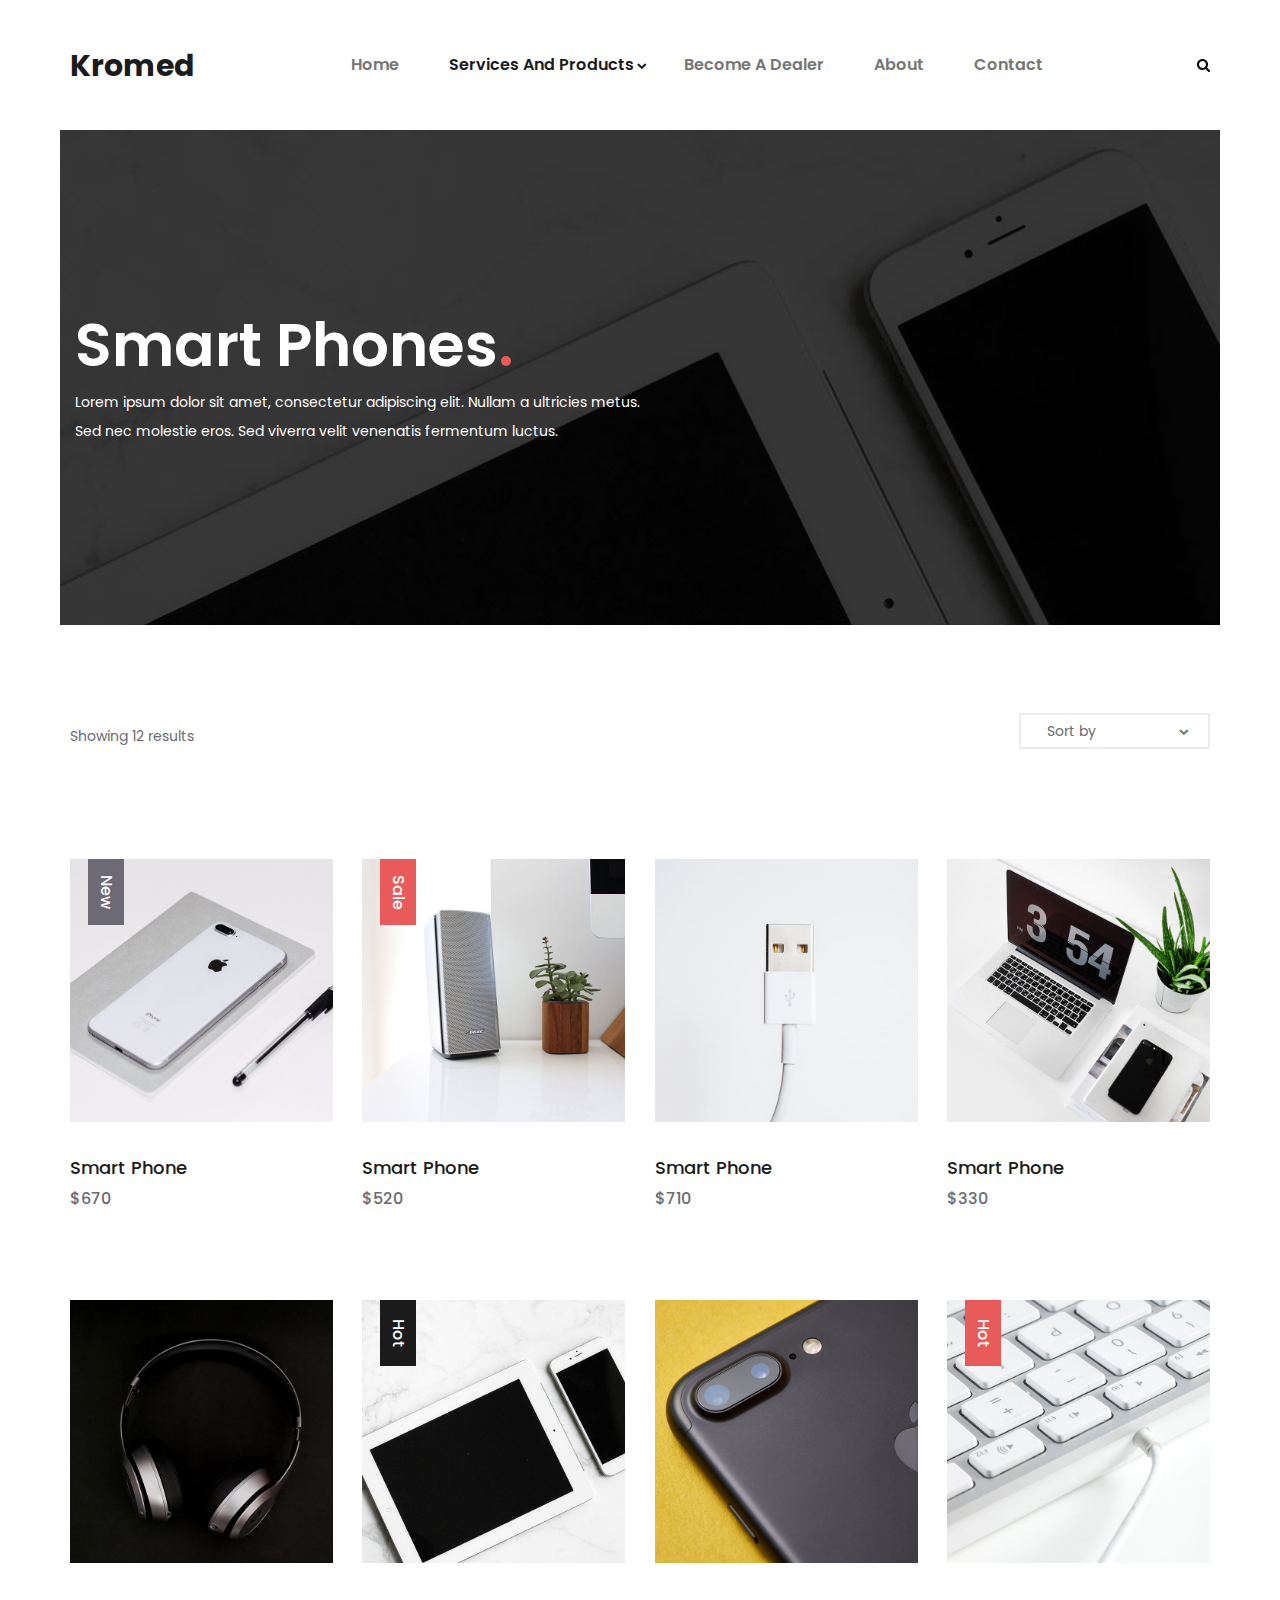
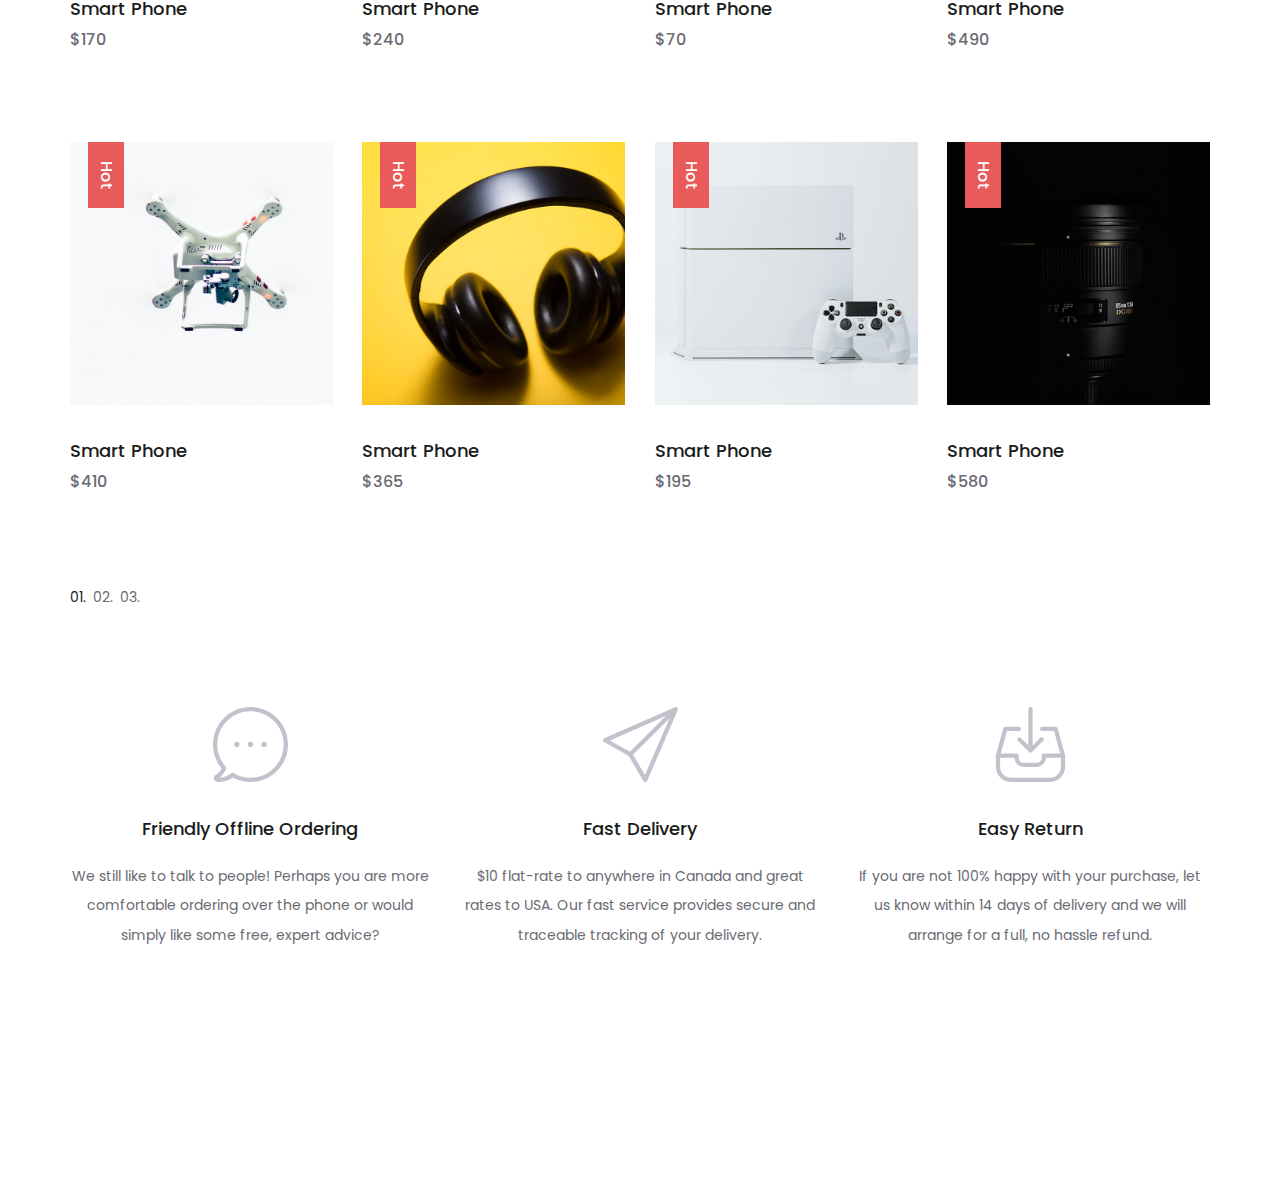
<file: categories.html>
<!DOCTYPE html>
<html lang="en">
<head>
<title>Categories</title>
<meta charset="utf-8">
<meta http-equiv="X-UA-Compatible" content="IE=edge">
<meta name="description" content="Sublime project">
<meta name="viewport" content="width=device-width, initial-scale=1">
<link rel="stylesheet" type="text/css" href="styles/bootstrap4/bootstrap.min.css">
<link href="plugins/font-awesome-4.7.0/css/font-awesome.min.css" rel="stylesheet" type="text/css">
<link rel="stylesheet" type="text/css" href="plugins/OwlCarousel2-2.2.1/owl.carousel.css">
<link rel="stylesheet" type="text/css" href="plugins/OwlCarousel2-2.2.1/owl.theme.default.css">
<link rel="stylesheet" type="text/css" href="plugins/OwlCarousel2-2.2.1/animate.css">
<link rel="stylesheet" type="text/css" href="styles/categories.css">
<link rel="stylesheet" type="text/css" href="styles/categories_responsive.css">
</head>
<body>

<div class="super_container">

	<!-- Header -->

	
    <header class="header">
        <div class="header_container">
            <div class="container">
                <div class="row">
                    <div class="col">
                        <div class="header_content d-flex flex-row align-items-center justify-content-start">
                            <div class="logo"><a href="index.html">Kromed</a></div>
                            <nav class="main_nav">
                                <ul>
                                    <li>
                                        <a href="index.html">Home</a>
                                    </li>
                                    <li class="hassubs active">
                                        <a href="#">Services And Products</a>
                                        <ul>
                                            <li><a href="categories.html">Smart Homes</a></li>
                                            <li><a href="categories.html">Home Automation</a></li>
                                            <li><a href="categories.html">Daily Essentials</a></li>
                                            <li><a href="categories.html">Home Electronics</a></li>
                                            <li><a href="categories.html">Wireless Devices</a></li>
                                            <li><a href="categories.html">Repairs & Services</a></li>
                                        </ul>
                                    </li>
                                    <li><a href="#">Become A Dealer</a></li>
                                    <li><a href="#">About</a></li>
                                    <li><a href="contact.html">Contact</a></li>
                                </ul>
                            </nav>
                            <div class="header_extra ml-auto">
                                <div class="search">
                                    <div class="search_icon">
                                        <svg version="1.1" id="Capa_1" xmlns="http://www.w3.org/2000/svg" xmlns:xlink="http://www.w3.org/1999/xlink" x="0px" y="0px"
                                        viewBox="0 0 475.084 475.084" style="enable-background:new 0 0 475.084 475.084;"
                                         xml:space="preserve">
                                        <g>
                                            <path d="M464.524,412.846l-97.929-97.925c23.6-34.068,35.406-72.047,35.406-113.917c0-27.218-5.284-53.249-15.852-78.087
                                                c-10.561-24.842-24.838-46.254-42.825-64.241c-17.987-17.987-39.396-32.264-64.233-42.826
                                                C254.246,5.285,228.217,0.003,200.999,0.003c-27.216,0-53.247,5.282-78.085,15.847C98.072,26.412,76.66,40.689,58.673,58.676
                                                c-17.989,17.987-32.264,39.403-42.827,64.241C5.282,147.758,0,173.786,0,201.004c0,27.216,5.282,53.238,15.846,78.083
                                                c10.562,24.838,24.838,46.247,42.827,64.234c17.987,17.993,39.403,32.264,64.241,42.832c24.841,10.563,50.869,15.844,78.085,15.844
                                                c41.879,0,79.852-11.807,113.922-35.405l97.929,97.641c6.852,7.231,15.406,10.849,25.693,10.849
                                                c9.897,0,18.467-3.617,25.694-10.849c7.23-7.23,10.848-15.796,10.848-25.693C475.088,428.458,471.567,419.889,464.524,412.846z
                                                 M291.363,291.358c-25.029,25.033-55.148,37.549-90.364,37.549c-35.21,0-65.329-12.519-90.36-37.549
                                                c-25.031-25.029-37.546-55.144-37.546-90.36c0-35.21,12.518-65.334,37.546-90.36c25.026-25.032,55.15-37.546,90.36-37.546
                                                c35.212,0,65.331,12.519,90.364,37.546c25.033,25.026,37.548,55.15,37.548,90.36C328.911,236.214,316.392,266.329,291.363,291.358z
                                                "/>
                                        </g>
                                    </svg>
                                    </div>
                                </div>
                                <div class="hamburger"><i class="fa fa-bars" aria-hidden="true"></i></div>
                            </div>
                        </div>
                    </div>
                </div>
            </div>
        </div>

        <!-- Search Panel -->
        <div class="search_panel trans_300">
            <div class="container">
                <div class="row">
                    <div class="col">
                        <div class="search_panel_content d-flex flex-row align-items-center justify-content-end">
                            <form action="#">
                                <input type="text" class="search_input" placeholder="Search" required="required">
                            </form>
                        </div>
                    </div>
                </div>
            </div>
        </div>

        <!-- Social -->
        <div class="header_social">
            <ul>
                <li><a href="#"><i class="fa fa-pinterest" aria-hidden="true"></i></a></li>
                <li><a href="#"><i class="fa fa-instagram" aria-hidden="true"></i></a></li>
                <li><a href="#"><i class="fa fa-facebook" aria-hidden="true"></i></a></li>
                <li><a href="#"><i class="fa fa-twitter" aria-hidden="true"></i></a></li>
            </ul>
        </div>
    </header>

	<!-- Menu -->

	<div class="menu menu_mm trans_300">
			<div class="menu_container menu_mm">
				<div class="page_menu_content">
	
					<div class="page_menu_search menu_mm">
						<form action="#">
							<input type="search" required="required" class="page_menu_search_input menu_mm" placeholder="Search for products...">
						</form>
					</div>
					<ul class="page_menu_nav menu_mm">
						<li class="page_menu_item has-children menu_mm">
							<a href="index.html">Home</a>
						</li>
						<li class="page_menu_item has-children menu_mm">
							<a href="#">Services and Categories<i class="fa fa-angle-down"></i></a>
							<ul class="page_menu_selection menu_mm">
								<li class="page_menu_item menu_mm"><a href="categories.html">Smart Phones<i class="fa fa-angle-down"></i></a></li>
								<li class="page_menu_item menu_mm"><a href="categories.html">Home Automation<i class="fa fa-angle-down"></i></a></li>
								<li class="page_menu_item menu_mm"><a href="categories.html">Daily Essentials<i class="fa fa-angle-down"></i></a></li>
								<li class="page_menu_item menu_mm"><a href="categories.html">Home Electronics<i class="fa fa-angle-down"></i></a></li>
								<li class="page_menu_item menu_mm"><a href="categories.html">Wireless Devices<i class="fa fa-angle-down"></i></a></li>
								<li class="page_menu_item menu_mm"><a href="categories.html">Repairs & Services<i class="fa fa-angle-down"></i></a></li>
							</ul>
						</li>
						<li class="page_menu_item menu_mm"><a href="#">Become A Dealer<i class="fa fa-angle-down"></i></a></li>
						<li class="page_menu_item menu_mm"><a href="#">About<i class="fa fa-angle-down"></i></a></li>
						<li class="page_menu_item menu_mm"><a href="contact.html">Contact<i class="fa fa-angle-down"></i></a></li>
					</ul>
				</div>
			</div>
	
			<div class="menu_close"><i class="fa fa-times" aria-hidden="true"></i></div>
	
			<div class="menu_social">
				<ul>
					<li><a href="#"><i class="fa fa-pinterest" aria-hidden="true"></i></a></li>
					<li><a href="#"><i class="fa fa-instagram" aria-hidden="true"></i></a></li>
					<li><a href="#"><i class="fa fa-facebook" aria-hidden="true"></i></a></li>
					<li><a href="#"><i class="fa fa-twitter" aria-hidden="true"></i></a></li>
				</ul>
			</div>
		</div>
	
	<!-- Home -->

	<div class="home">
		<div class="home_container">
			<div class="home_background" style="background-image:url(images/categories.jpg)"></div>
			<div class="home_content_container">
				<div class="container">
					<div class="row">
						<div class="col">
							<div class="home_content">
								<div class="home_title">Smart Phones<span>.</span></div>
								<div class="home_text"><p>Lorem ipsum dolor sit amet, consectetur adipiscing elit. Nullam a ultricies metus. Sed nec molestie eros. Sed viverra velit venenatis fermentum luctus.</p></div>
							</div>
						</div>
					</div>
				</div>
			</div>
		</div>
	</div>

	<!-- Products -->

	<div class="products">
		<div class="container">
			<div class="row">
				<div class="col">
					
					<!-- Product Sorting -->
					<div class="sorting_bar d-flex flex-md-row flex-column align-items-md-center justify-content-md-start">
						<div class="results">Showing <span>12</span> results</div>
						<div class="sorting_container ml-md-auto">
							<div class="sorting">
								<ul class="item_sorting">
									<li>
										<span class="sorting_text">Sort by</span>
										<i class="fa fa-chevron-down" aria-hidden="true"></i>
										<ul>
											<li class="product_sorting_btn" data-isotope-option='{ "sortBy": "original-order" }'><span>Default</span></li>
											<li class="product_sorting_btn" data-isotope-option='{ "sortBy": "price" }'><span>Price</span></li>
											<li class="product_sorting_btn" data-isotope-option='{ "sortBy": "stars" }'><span>Name</span></li>
										</ul>
									</li>
								</ul>
							</div>
						</div>
					</div>
				</div>
			</div>
			<div class="row">
				<div class="col">
					
					<div class="product_grid">

						<!-- Product -->
						<div class="product">
							<div class="product_image"><img src="images/product_1.jpg" alt=""></div>
							<div class="product_extra product_new"><a href="categories.html">New</a></div>
							<div class="product_content">
								<div class="product_title"><a href="product.html">Smart Phone</a></div>
								<div class="product_price">$670</div>
							</div>
						</div>

						<!-- Product -->
						<div class="product">
							<div class="product_image"><img src="images/product_2.jpg" alt=""></div>
							<div class="product_extra product_sale"><a href="categories.html">Sale</a></div>
							<div class="product_content">
								<div class="product_title"><a href="product.html">Smart Phone</a></div>
								<div class="product_price">$520</div>
							</div>
						</div>

						<!-- Product -->
						<div class="product">
							<div class="product_image"><img src="images/product_3.jpg" alt=""></div>
							<div class="product_content">
								<div class="product_title"><a href="product.html">Smart Phone</a></div>
								<div class="product_price">$710</div>
							</div>
						</div>

						<!-- Product -->
						<div class="product">
							<div class="product_image"><img src="images/product_4.jpg" alt=""></div>
							<div class="product_content">
								<div class="product_title"><a href="product.html">Smart Phone</a></div>
								<div class="product_price">$330</div>
							</div>
						</div>

						<!-- Product -->
						<div class="product">
							<div class="product_image"><img src="images/product_5.jpg" alt=""></div>
							<div class="product_content">
								<div class="product_title"><a href="product.html">Smart Phone</a></div>
								<div class="product_price">$170</div>
							</div>
						</div>

						<!-- Product -->
						<div class="product">
							<div class="product_image"><img src="images/product_6.jpg" alt=""></div>
							<div class="product_extra product_hot"><a href="categories.html">Hot</a></div>
							<div class="product_content">
								<div class="product_title"><a href="product.html">Smart Phone</a></div>
								<div class="product_price">$240</div>
							</div>
						</div>

						<!-- Product -->
						<div class="product">
							<div class="product_image"><img src="images/product_7.jpg" alt=""></div>
							<div class="product_content">
								<div class="product_title"><a href="product.html">Smart Phone</a></div>
								<div class="product_price">$70</div>
							</div>
						</div>

						<!-- Product -->
						<div class="product">
							<div class="product_image"><img src="images/product_8.jpg" alt=""></div>
							<div class="product_extra product_sale"><a href="categories.html">Hot</a></div>
							<div class="product_content">
								<div class="product_title"><a href="product.html">Smart Phone</a></div>
								<div class="product_price">$490</div>
							</div>
						</div>

						<!-- Product -->
						<div class="product">
							<div class="product_image"><img src="images/product_9.jpg" alt=""></div>
							<div class="product_extra product_sale"><a href="categories.html">Hot</a></div>
							<div class="product_content">
								<div class="product_title"><a href="product.html">Smart Phone</a></div>
								<div class="product_price">$410</div>
							</div>
						</div>

						<!-- Product -->
						<div class="product">
							<div class="product_image"><img src="images/product_10.jpg" alt=""></div>
							<div class="product_extra product_sale"><a href="categories.html">Hot</a></div>
							<div class="product_content">
								<div class="product_title"><a href="product.html">Smart Phone</a></div>
								<div class="product_price">$365</div>
							</div>
						</div>

						<!-- Product -->
						<div class="product">
							<div class="product_image"><img src="images/product_11.jpg" alt=""></div>
							<div class="product_extra product_sale"><a href="categories.html">Hot</a></div>
							<div class="product_content">
								<div class="product_title"><a href="product.html">Smart Phone</a></div>
								<div class="product_price">$195</div>
							</div>
						</div>

						<!-- Product -->
						<div class="product">
							<div class="product_image"><img src="images/product_12.jpg" alt=""></div>
							<div class="product_extra product_sale"><a href="categories.html">Hot</a></div>
							<div class="product_content">
								<div class="product_title"><a href="product.html">Smart Phone</a></div>
								<div class="product_price">$580</div>
							</div>
						</div>

					</div>
					<div class="product_pagination">
						<ul>
							<li class="active"><a href="#">01.</a></li>
							<li><a href="#">02.</a></li>
							<li><a href="#">03.</a></li>
						</ul>
					</div>
						
				</div>
			</div>
		</div>
	</div>

	<!-- Icon Boxes -->

	<div class="icon_boxes">
        <div class="container">
            <div class="row icon_box_row">

				<!-- Icon Box -->
                <div class="col-lg-4 icon_box_col">
						<div class="icon_box">
							<div class="icon_box_image"><img src="images/icon_3.svg" alt=""></div>
							<div class="icon_box_title">Friendly Offline Ordering</div>
							<div class="icon_box_text">
								<p>We still like to talk to people! Perhaps you are more comfortable ordering over the phone or would simply like some free, expert advice?</p>
							</div>
						</div>
				</div>

                <!-- Icon Box -->
                <div class="col-lg-4 icon_box_col">
                    <div class="icon_box">
                        <div class="icon_box_image"><img src="images/icon_1.svg" alt=""></div>
                        <div class="icon_box_title">Fast Delivery</div>
                        <div class="icon_box_text">
                            <p>$10 flat-rate to anywhere in Canada and great rates to USA. Our fast service provides secure and traceable tracking of your delivery.</p>
                        </div>
                    </div>
                </div>

                <!-- Icon Box -->
                <div class="col-lg-4 icon_box_col">
                    <div class="icon_box">
                        <div class="icon_box_image"><img src="images/icon_2.svg" alt=""></div>
                        <div class="icon_box_title">Easy Return</div>
                        <div class="icon_box_text">
                            <p>If you are not 100% happy with your purchase, let us know within 14 days of delivery and we will arrange for a full, no hassle refund.</p>
                        </div>
                    </div>
                </div>
            </div>
        </div>
    </div>


	<!-- Newsletter -->

	<!-- <div class="newsletter">
		<div class="container">
			<div class="row">
				<div class="col">
					<div class="newsletter_border"></div>
				</div>
			</div>
			<div class="row">
				<div class="col-lg-8 offset-lg-2">
					<div class="newsletter_content text-center">
						<div class="newsletter_title">Subscribe to our newsletter</div>
						<div class="newsletter_text"><p>Lorem ipsum dolor sit amet, consectetur adipiscing elit. Nullam a ultricies metus. Sed nec molestie eros</p></div>
						<div class="newsletter_form_container">
							<form action="#" id="newsletter_form" class="newsletter_form">
								<input type="email" class="newsletter_input" required="required">
								<button class="newsletter_button trans_200"><span>Subscribe</span></button>
							</form>
						</div>
					</div>
				</div>
			</div>
		</div>
	</div> -->

	<!-- Footer -->
	
	<div class="footer_overlay"></div>
    <footer class="footer">
        <div class="footer_background" style="background-image:url(images/footer.jpg)"></div>
        <div class="container">
            <div class="row">
                <div class="col">
                    <div class="footer_content d-flex flex-lg-row flex-column align-items-center justify-content-lg-start justify-content-center">
                        <div class="footer_logo"><a href="#">Kromed</a></div>
                        <div class="copyright ml-auto mr-auto">
Copyright &copy;<script>document.write(new Date().getFullYear());</script> All rights reserved | This website is made with <i class="fa fa-heart-o" aria-hidden="true"></i> by <a href="index.html">Kromed</a>
 </div>
                        <div class="footer_social ml-lg-auto">
                            <ul>
                                <li><a href="#"><i class="fa fa-pinterest" aria-hidden="true"></i></a></li>
                                <li><a href="#"><i class="fa fa-instagram" aria-hidden="true"></i></a></li>
                                <li><a href="#"><i class="fa fa-facebook" aria-hidden="true"></i></a></li>
                                <li><a href="#"><i class="fa fa-twitter" aria-hidden="true"></i></a></li>
                            </ul>
                        </div>
                    </div>
                </div>
            </div>
        </div>
    </footer>
</div>

<script src="js/jquery-3.2.1.min.js"></script>
<script src="styles/bootstrap4/popper.js"></script>
<script src="styles/bootstrap4/bootstrap.min.js"></script>
<script src="plugins/greensock/TweenMax.min.js"></script>
<script src="plugins/greensock/TimelineMax.min.js"></script>
<script src="plugins/scrollmagic/ScrollMagic.min.js"></script>
<script src="plugins/greensock/animation.gsap.min.js"></script>
<script src="plugins/greensock/ScrollToPlugin.min.js"></script>
<script src="plugins/OwlCarousel2-2.2.1/owl.carousel.js"></script>
<script src="plugins/Isotope/isotope.pkgd.min.js"></script>
<script src="plugins/easing/easing.js"></script>
<script src="plugins/parallax-js-master/parallax.min.js"></script>
<script src="js/categories.js"></script>
</body>
</html>
</file>
<file: styles/categories.css>
@charset "utf-8";
/* CSS Document */

/******************************

[Table of Contents]

1. Fonts
2. Body and some general stuff
3. Header
4. Menu
5. Home
6. Products
7. Icon Boxes
8. Newsletter
9. Footer


******************************/

/***********
1. Fonts
***********/

@import url('https://fonts.googleapis.com/css?family=Poppins:300,400,500,600,700,800,900');

/*********************************
2. Body and some general stuff
*********************************/

*
{
	margin: 0;
	padding: 0;
	-webkit-font-smoothing: antialiased;
	-webkit-text-shadow: rgba(0,0,0,.01) 0 0 1px;
	text-shadow: rgba(0,0,0,.01) 0 0 1px;
}
body
{
	font-family: 'Poppins', sans-serif;
	font-size: 14px;
	font-weight: 400;
	background: #FFFFFF;
	color: #a5a5a5;
}
div
{
	display: block;
	position: relative;
	-webkit-box-sizing: border-box;
    -moz-box-sizing: border-box;
    box-sizing: border-box;
}
ul
{
	list-style: none;
	margin-bottom: 0px;
}
p
{
	font-family: 'Poppins', sans-serif;
	font-size: 14px;
	line-height: 2.14;
	font-weight: 400;
	color: #6c6a74;
	-webkit-font-smoothing: antialiased;
	-webkit-text-shadow: rgba(0,0,0,.01) 0 0 1px;
	text-shadow: rgba(0,0,0,.01) 0 0 1px;
}
p a
{
	display: inline;
	position: relative;
	color: inherit;
	border-bottom: solid 1px #ffa07f;
	-webkit-transition: all 200ms ease;
	-moz-transition: all 200ms ease;
	-ms-transition: all 200ms ease;
	-o-transition: all 200ms ease;
	transition: all 200ms ease;
}
p:last-of-type
{
	margin-bottom: 0;
}
a, a:hover, a:visited, a:active, a:link
{
	text-decoration: none;
	-webkit-font-smoothing: antialiased;
	-webkit-text-shadow: rgba(0,0,0,.01) 0 0 1px;
	text-shadow: rgba(0,0,0,.01) 0 0 1px;
}
p a:active
{
	position: relative;
	color: #FF6347;
}
p a:hover
{
	color: #FFFFFF;
	background: #ffa07f;
}
p a:hover::after
{
	opacity: 0.2;
}
::selection
{
	
}
p::selection
{
	
}
h1{font-size: 48px;}
h2{font-size: 36px;}
h3{font-size: 24px;}
h4{font-size: 18px;}
h5{font-size: 14px;}
h1, h2, h3, h4, h5, h6
{
	font-family: 'Open Sans', sans-serif;
	-webkit-font-smoothing: antialiased;
	-webkit-text-shadow: rgba(0,0,0,.01) 0 0 1px;
	text-shadow: rgba(0,0,0,.01) 0 0 1px;
}
h1::selection, 
h2::selection, 
h3::selection, 
h4::selection, 
h5::selection, 
h6::selection
{
	
}
.form-control
{
	color: #db5246;
}
section
{
	display: block;
	position: relative;
	box-sizing: border-box;
}
.clear
{
	clear: both;
}
.clearfix::before, .clearfix::after
{
	content: "";
	display: table;
}
.clearfix::after
{
	clear: both;
}
.clearfix
{
	zoom: 1;
}
.float_left
{
	float: left;
}
.float_right
{
	float: right;
}
.trans_200
{
	-webkit-transition: all 200ms ease;
	-moz-transition: all 200ms ease;
	-ms-transition: all 200ms ease;
	-o-transition: all 200ms ease;
	transition: all 200ms ease;
}
.trans_300
{
	-webkit-transition: all 300ms ease;
	-moz-transition: all 300ms ease;
	-ms-transition: all 300ms ease;
	-o-transition: all 300ms ease;
	transition: all 300ms ease;
}
.trans_400
{
	-webkit-transition: all 400ms ease;
	-moz-transition: all 400ms ease;
	-ms-transition: all 400ms ease;
	-o-transition: all 400ms ease;
	transition: all 400ms ease;
}
.trans_500
{
	-webkit-transition: all 500ms ease;
	-moz-transition: all 500ms ease;
	-ms-transition: all 500ms ease;
	-o-transition: all 500ms ease;
	transition: all 500ms ease;
}
.fill_height
{
	height: 100%;
}
.super_container
{
	width: 100%;
	overflow: hidden;
}
.prlx_parent
{
	overflow: hidden;
}
.prlx
{
	height: 130% !important;
}
.parallax-window
{
    min-height: 400px;
    background: transparent;
}
.nopadding
{
	padding: 0px !important;
}
.button
{
	width: 178px;
	height: 61px;
	background: none;
	text-align: center;
	border: solid 2px #1b1b1b;
	overflow: hidden;
	cursor: pointer;
}
.button a
{
	display: block;
	position: relative;
	font-size: 16px;
	font-weight: 600;
	line-height: 57px;
	color: #1b1b1b;
	background: none;
	z-index: 1;
	-webkit-transition: all 200ms ease;
	-moz-transition: all 200ms ease;
	-ms-transition: all 200ms ease;
	-o-transition: all 200ms ease;
	transition: all 200ms ease;
}
.button::after
{
	content: '';
    position: absolute;
    top: 0;
    left: 0;
    width: 150%;
    height: 100%;
    background: #FFFFFF;
    z-index: 0;
    opacity: 0;
    -webkit-transform: rotate3d(0, 0, 1, -45deg) translate3d(0, -3em, 0);
    transform: rotate3d(0, 0, 1, -45deg) translate3d(0, -3em, 0);
    -webkit-transform-origin: 0% 100%;
    transform-origin: 0% 100%;
    -webkit-transition: -webkit-transform 0.3s, opacity 0.3s, background-color 0.3s;
    transition: transform 0.3s, opacity 0.3s, background-color 0.3s;
}
.button:hover::after
{
	opacity: 1;
    -webkit-transform: rotate3d(0, 0, 1, 0deg);
    transform: rotate3d(0, 0, 1, 0deg);
    -webkit-transition-timing-function: cubic-bezier(0.2, 1, 0.3, 1);
    transition-timing-function: cubic-bezier(0.2, 1, 0.3, 1);
}
.button_light
{
	border: solid 2px #FFFFFF;
}
.button_light a
{
	color: #FFFFFF;
}
.button:hover a
{
	color: #FFFFFF;
}
.button_light:hover a
{
	color: #1b1b1b;
}

/*********************************
3. Header
*********************************/

.header
{
	display: block;
	position: fixed;
	top: 0;
	left: 0;
	width: 100%;
	z-index: 100;
}
.header_container
{
	width: 100%;
	z-index: 1;
	background: #FFFFFF;
}
.header_content
{
	width: 100%;
	height: 130px;
	-webkit-transition: all 200ms ease;
	-moz-transition: all 200ms ease;
	-ms-transition: all 200ms ease;
	-o-transition: all 200ms ease;
	transition: all 200ms ease;
}
.header.scrolled .header_content
{
	height: 70px;
}
.logo a
{
	font-size: 30px;
	font-weight: 700;
	color: #1b1b1b;
	-webkit-transition: all 200ms ease;
	-moz-transition: all 200ms ease;
	-ms-transition: all 200ms ease;
	-o-transition: all 200ms ease;
	transition: all 200ms ease;
}
.header.scrolled .logo a
{
	font-size: 24px;
}
.main_nav
{
	margin-left: 156px;
}
.main_nav > ul > li
{
	display: inline-block;
	position: relative;
}
.main_nav > ul > li:not(:last-child)
{
	margin-right: 46px;
}
.main_nav > ul > li > a
{
	font-size: 16px;
	font-weight: 600;
	color: #767676;
	-webkit-transition: all 200ms ease;
	-moz-transition: all 200ms ease;
	-ms-transition: all 200ms ease;
	-o-transition: all 200ms ease;
	transition: all 200ms ease;
}
.main_nav > ul > li > a:hover,
.main_nav > ul > li.active > a
{
	color: #1b1b1b;
}
.main_nav ul li.hassubs::after
{
	position: absolute;
	top: 50%;
	-webkit-transform: translateY(-50%);
	-moz-transform: translateY(-50%);
	-ms-transform: translateY(-50%);
	-o-transform: translateY(-50%);
	transform: translateY(-50%);
	left: calc(100% + 3px);
	font-family: 'FontAwesome';
	font-size: 10px;
	content: '\f078';
	color: #767676;
}
.main_nav ul li:hover::after,
.main_nav ul li.active::after
{
	color: #1b1b1b;
}
.hassubs ul
{
	position: absolute;
	right: -15px;
	top: calc(100% + 20px);
	text-align: right;
	background: #FFFFFF;
	padding-right: 25px;
	padding-left: 35px;
	padding-top: 25px;
	padding-bottom: 25px;
	visibility: hidden;
	opacity: 0;
	-webkit-transition: all 200ms ease;
	-moz-transition: all 200ms ease;
	-ms-transition: all 200ms ease;
	-o-transition: all 200ms ease;
	transition: all 200ms ease;
}
.hassubs:hover ul
{
	visibility: visible;
	opacity: 1;
	top: calc(100% + 0px);
}
.hassubs ul li:not(:last-child)
{
	margin-bottom: 11px;
}
.hassubs ul li a
{
	font-size: 14px;
	font-weight: 600;
	color: #767676;
	-webkit-transition: all 200ms ease;
	-moz-transition: all 200ms ease;
	-ms-transition: all 200ms ease;
	-o-transition: all 200ms ease;
	transition: all 200ms ease;
}
.hassubs ul li a:hover
{
	color: #1b1b1b;
}
.header_extra
{

}
.shopping_cart
{
	display: inline-block;
}
.shopping_cart a svg
{
	display: inline-block;
	width: 20px;
	height: 20px;
	vertical-align: middle;
	-webkit-transition: all 200ms ease;
	-moz-transition: all 200ms ease;
	-ms-transition: all 200ms ease;
	-o-transition: all 200ms ease;
	transition: all 200ms ease;
}
.shopping_cart a:hover svg,
.shopping_cart a:hover div
{
	fill: #e95a5a;
	color: #e95a5a;
}
.shopping_cart a div
{
	display: inline-block;
	vertical-align: middle;
	font-size: 14px;
	font-weight: 500;
	color: #1b1b1b;
	margin-left: 13px;
	-webkit-transition: all 200ms ease;
	-moz-transition: all 200ms ease;
	-ms-transition: all 200ms ease;
	-o-transition: all 200ms ease;
	transition: all 200ms ease;
}
.shopping_cart a div span
{
	margin-left: 4px;
}
.search
{
	display: inline-block;
	margin-left: 51px;
	cursor: pointer;
	vertical-align: sub;
	-webkit-transform: translateY(-1px);
	-moz-transform: translateY(-1px);
	-ms-transform: translateY(-1px);
	-o-transform: translateY(-1px);
	transform: translateY(-1px);
}
.search_icon
{
	width: 13px;
	height: 13px;
}
.search_icon svg
{
	-webkit-transition: all 200ms ease;
	-moz-transition: all 200ms ease;
	-ms-transition: all 200ms ease;
	-o-transition: all 200ms ease;
	transition: all 200ms ease;
}
.search_icon:hover svg
{
	fill: #e95a5a;
}
.hamburger
{
	display: none;
	margin-left: 30px;
	cursor: pointer;
	margin-right: 4px;
	-webkit-transform: translateY(2px);
	-moz-transform: translateY(2px);
	-ms-transform: translateY(2px);
	-o-transform: translateY(2px);
	transform: translateY(2px);
}
.hamburger i
{
	font-size: 18px;
	color: #1b1b1b;
}
.search_panel
{
	position: absolute;
	left: 0;
	bottom: 0;
	width: 100%;
	background: #e4e4e4;
	z-index: -1;
}
.search_panel.active
{
	bottom: -80px;
}
.search_panel_content
{
	height: 80px;
}
.search_input
{
	width: 300px;
	height: 40px;
	border: none;
	outline: none;
	border-radius: 3px;
	padding-left: 20px;
}
.search_input::-webkit-input-placeholder
{
	font-size: 14px !important;
	font-weight: 400 !important;
	font-style: italic;
	color: #767676 !important;
}
.search_input:-moz-placeholder
{
	font-size: 14px !important;
	font-weight: 400 !important;
	font-style: italic;
	color: #767676 !important;
}
.search_input::-moz-placeholder
{
	font-size: 14px !important;
	font-weight: 400 !important;
	font-style: italic;
	color: #767676 !important;
} 
.search_input:-ms-input-placeholder
{ 
	font-size: 14px !important;
	font-weight: 400 !important;
	font-style: italic;
	color: #767676 !important;
}
.search_input::input-placeholder
{
	font-size: 14px !important;
	font-weight: 400 !important;
	font-style: italic;
	color: #767676 !important;
}
.header_social
{
	position: absolute;
	top: 50%;
	-webkit-transform: translateY(-50%);
	-moz-transform: translateY(-50%);
	-ms-transform: translateY(-50%);
	-o-transform: translateY(-50%);
	transform: translateY(-50%);
	right: 60px;
	z-index: 1;
	margin-right: -5px;
}
.header_social ul li
{
	display: inline-block;
}
.header_social ul li:not(:last-child)
{
	margin-right: 18px;
}
.header_social ul li a i
{
	font-size: 16px;
	color: #b5b5b5;
	padding: 5px;
	-webkit-transition: all 200ms ease;
	-moz-transition: all 200ms ease;
	-ms-transition: all 200ms ease;
	-o-transition: all 200ms ease;
	transition: all 200ms ease;
}
.header_social ul li a i:hover
{
	color: #1b1b1b;
}

/*********************************
4. Menu
*********************************/

.menu
{
	position: fixed;
	top: 0;
	right: -400px;
	width: 400px;
	height: 100vh;
	background: #e4e4e4;
	z-index: 101;
}
.menu.active
{
	right: 0;
}
.menu_container
{
	width: 100%;
	height: 0px;
	padding-top: 130px;
}
.menu.active .menu_container
{
	height: 500px;
}
.page_menu_content
{
	padding-left: 30px;
	padding-right: 30px;
	overflow: hidden;
	text-align: right;
}
.page_menu_search
{
	display: none;
	width: 100%;
	margin-top: 30px;
	margin-bottom: 30px;
}
.page_menu_nav
{

}
.page_menu_search_input
{
	width: 100%;
	height: 40px;
	background: #FFFFFF;
	border: none;
	outline: none;
	padding-left: 25px;
}
.page_menu_item
{
	display: block;
	position: relative;
	vertical-align: middle;
}
.page_menu_nav > li
{
	border-bottom: solid 1px rgba(0,0,0,0.2);
}
.page_menu_item > a
{
	display: block;
	color: #1b1b1b;
	font-weight: 700;
	line-height: 50px;
	height: 50px;
	font-size: 16px;
	-webkit-transition: all 200ms ease;
	-moz-transition: all 200ms ease;
	-ms-transition: all 200ms ease;
	-o-transition: all 200ms ease;
	transition: all 200ms ease;
}
.page_menu_item > a:hover
{
	color: #c3c1cc;
}
.page_menu_item a i
{
	display: none;
	margin-left: 8px;
}
.page_menu_item.has-children > a > i
{
	display: inline-block;
}
.page_menu_selection
{
	margin: 0;
	width: 100%;
	height: 0px;
	overflow: hidden;
	z-index: 1;
}
.page_menu_selection li
{
	padding-right: 15px;
	line-height: 40px;
}
.page_menu_selection li:last-child
{
	padding-bottom: 20px;
}
.page_menu_selection li a
{
	display: block;
	color: #1b1b1b;
	border-bottom: solid 1px rgba(0,0,0,0.2);
	font-size: 14px;
	-webkit-transition: opacity 0.3s ease;
	-moz-transition: opacity 0.3s ease;
	-ms-transition: opacity 0.3s ease;
	-o-transition: opacity 0.3s ease;
	transition: all 0.3s ease;
}
.page_menu_selection li a:hover
{
	color: #c3c1cc;
}
.page_menu_selection li:last-child a
{
	border-bottom: none;
}
.menu_social
{
	position: absolute;
	right: 30px;
	bottom: 15px;
}
.menu_social ul li
{
	display: inline-block;
}
.menu_social ul li:not(:last-child)
{
	margin-right: 18px;
}
.menu_social ul li a i
{
	font-size: 16px;
	color: #b5b5b5;
	padding: 5px;
	-webkit-transition: all 200ms ease;
	-moz-transition: all 200ms ease;
	-ms-transition: all 200ms ease;
	-o-transition: all 200ms ease;
	transition: all 200ms ease;
}
.menu_social ul li a i:hover
{
	color: #1b1b1b;
}
.menu_close
{
	position: absolute;
	top: 25px;
	right: 25px;
	cursor: pointer;
}
.menu_close i
{
	font-size: 16px;
	color: #1b1b1b;
	padding: 5px;
}

/*********************************
5. Home
*********************************/

.home
{
	width: 100%;
	height: 625px;
	background: #FFFFFF;
	z-index: 2;
	padding-top: 130px;
	padding-left: 60px;
	padding-right: 60px;
}
.home_container
{
	width: 100%;
	height: 100%;
}
.home_background
{
	position: absolute;
	top: 0;
	left: 0;
	width: 100%;
	height: 100%;
	background-repeat: no-repeat;
	background-size: cover;
	background-position: center center;
}
.home_content_container
{
	position: absolute;
	top: 50%;
	left: 0;
	-webkit-transform: translateY(-50%);
	-moz-transform: translateY(-50%);
	-ms-transform: translateY(-50%);
	-o-transform: translateY(-50%);
	transform: translateY(-50%);
	width: 100%;
}
.home_content
{
	width: 580px;
}
.home_title
{
	font-size: 60px;
	font-weight: 600;
	color: #FFFFFF;
	line-height: 1.2;
}
.home_title span
{
	color: #e95a5a;
}
.home_text
{
	margin-top: 7px;
}
.home_text p
{
	color: #FFFFFF;
}

/*********************************
6. Products
*********************************/

.products
{
	width: 100%;
	background: #FFFFFF;
	z-index: 2;
}

/* Sorting Bar */
.sorting_bar
{
	width: 100%;
	padding-top: 88px;
	padding-bottom: 100px;
}
.results
{
	font-size: 14px;
	font-weight: 400;
	color: #6c6a74;
}
.item_sorting
{
	display: inline-block;
}
.item_sorting > li
{
	display: inline-block;
	position: relative;
	width: 191px;
	height: 36px;
	line-height: 32px;
	cursor: pointer;
	border: solid 2px #ececec;
	padding-left: 26px;
	padding-right: 19px;
	margin-right: 8px;
	font-size: 14px;
	font-weight: 400;
	color: #6c6a74;
	margin-bottom: 10px;
}
.item_sorting > li:last-child
{
	margin-right: 0;
}
.num_sorting_text
{
	padding-right: 11px;
}
.item_sorting li i
{
	float: right;
	line-height: 32px;
	font-size: 10px;
	color: #787878;
}
.item_sorting li ul
{
	display: block;
	position: absolute;
	right: 0;
	top: 120%;
	margin: 0;
	width: 100%;
	background: #FFFFFF;
	visibility: hidden;
	opacity: 0;
	z-index: 1;
	box-shadow: 0 15px 25px rgba(63, 78, 100, 0.15);
	-webkit-transition: opacity 0.3s ease;
	-moz-transition: opacity 0.3s ease;
	-ms-transition: opacity 0.3s ease;
	-o-transition: opacity 0.3s ease;
	transition: all 0.3s ease;
}
.item_sorting > li:hover ul
{
	visibility: visible;
	opacity: 1;
	top: calc(100% + 1px);
}
.item_sorting li ul li
{
	display: block;
	text-align: left;
	padding-left: 15px;
	padding-right: 15px;
}
.item_sorting li ul li span
{
	display: block;
	height: 36px;
	line-height: 36px;
	border-bottom: solid 1px #dddddd;
	color: #6c6a74;
	text-align: right;
	padding-right: 5px;
	-webkit-transition: opacity 0.3s ease;
	-moz-transition: opacity 0.3s ease;
	-ms-transition: opacity 0.3s ease;
	-o-transition: opacity 0.3s ease;
	transition: all 0.3s ease;
}
.item_sorting li ul li span:hover
{
	color: #b5aec4;
}
.item_sorting li ul li:last-child span
{
	border-bottom: none;
}
.item_sorting li span:nth-child(2)
{
	margin-left: 63px;
}

/* Product */
.product
{
	width: calc((100% - 90px) / 4);
	margin-bottom: 59px;
}
.product_image
{
	width: 100%;
}
.product_image img
{
	max-width: 100%;
}
.product_content
{
	width: 100%;
	padding-top: 36px;
	padding-bottom: 38px;
}
.product_title a
{
	font-size: 18px;
	font-weight: 500;
	color: #1b1b1b;
	line-height: 1.1;
	-webkit-transition: all 200ms ease;
	-moz-transition: all 200ms ease;
	-ms-transition: all 200ms ease;
	-o-transition: all 200ms ease;
	transition: all 200ms ease;
}
.product_title a:hover
{
	color: #e95a5a;
}
.product_price
{
	font-size: 16px;
	font-weight: 500;
	color: #6c6a74;
	line-height: 0.75;
	margin-top: 13px;
}
.product_extra
{
	position: absolute;
	top: 0;
	left: 54px;
	width: 66px;
	height: 36px;
	text-align: center;
	-webkit-transform-origin: top left;
	-moz-transform-origin: top left;
	-ms-transform-origin: top left;
	-o-transform-origin: top left;
	transform-origin: top left;
	transform: rotate(90deg);
}
.product_extra a
{
	display: block;
	font-size: 16px;
	font-weight: 500;
	color: #FFFFFF;
	line-height: 36px;
}
.product_new
{
	background: #6c6a74;
}
.product_sale
{
	background: #e95a5a;
}
.product_hot
{
	background: #1b1b1b;
}
.product_pagination
{
	width: 100%;
	margin-top: 3px;
}
.product_pagination ul li
{
	display: inline-block;
}
.product_pagination ul li:not(:last-child)
{
	margin-right: 3px;
}
.product_pagination ul li a
{
	font-size: 14px;
	font-weight: 400;
	color: #6c6a74;
	-webkit-transition: all 200ms ease;
	-moz-transition: all 200ms ease;
	-ms-transition: all 200ms ease;
	-o-transition: all 200ms ease;
	transition: all 200ms ease;
}
.product_pagination ul li.active a,
.product_pagination ul li:hover a
{
	color: #1b1b1b;
}

/*********************************
7. Icon Boxes
*********************************/

.icon_boxes
{
	width: 100%;
	padding-top: 99px;
	padding-bottom: 99px;
	background: #FFFFFF;
	z-index: 2;
}
.icon_box_row
{

}
.icon_box
{
	width: 100%;
	text-align: center;
}
.icon_box_image
{
	width: 75px;
	height: 75px;
	margin-left: auto;
	margin-right: auto;
}
.icon_box_image img
{
	max-width: 100%;
}
.icon_box_title
{
	font-size: 18px;
	font-weight: 500;
	color: #1b1b1b;
	margin-top: 33px;
}
.icon_box_text
{
	margin-top: 20px;
}

/*********************************
8. Newsletter
*********************************/

.newsletter
{
	width: 100%;
	background: #FFFFFF;
	padding-bottom: 99px;
	z-index: 2;
}
.newsletter_border
{
	width: 100%;
	border-top: solid 2px #e3e3e3;
}
.newsletter_content
{
	padding-top: 88px;
}
.newsletter_title
{
	font-size: 30px;
	font-weight: 500;
	color: #1b1b1b;
}
.newsletter_text
{
	margin-top: 8px;
}
.newsletter_form_container
{
	width: 100%;
	margin-top: 46px;
}
.newsletter_form
{
	width: 100%;
}
.newsletter_input
{
	width: 100%;
	height: 40px;
	border: none;
	border-bottom: solid 2px #787878;
	outline: none;
	text-align: center;
}
.newsletter_button
{
	position: relative;
	width: 178px;
	height: 61px;
	border: solid 2px #1b1b1b;
	background: #FFFFFF;
	cursor: pointer;
	margin-top: 55px;
	overflow: hidden;
}
.newsletter_button span
{
	display: block;
	position: relative;
	z-index: 10;
	font-size: 16px;
	font-weight: 600;
	color: #1b1b1b;
	background: none;
	-webkit-transition: all 200ms ease;
	-moz-transition: all 200ms ease;
	-ms-transition: all 200ms ease;
	-o-transition: all 200ms ease;
	transition: all 200ms ease;
}
.newsletter_button::after
{
	content: '';
    position: absolute;
    top: 0;
    left: 0;
    width: 150%;
    height: 100%;
    background: #1b1b1b;
    z-index: 0;
    opacity: 0;
    -webkit-transform: rotate3d(0, 0, 1, -45deg) translate3d(0, -3em, 0);
    transform: rotate3d(0, 0, 1, -45deg) translate3d(0, -3em, 0);
    -webkit-transform-origin: 0% 100%;
    transform-origin: 0% 100%;
    -webkit-transition: -webkit-transform 0.3s, opacity 0.3s, background-color 0.3s;
    transition: transform 0.3s, opacity 0.3s, background-color 0.3s;
}
.newsletter_button:hover::after
{
	opacity: 1;
    -webkit-transform: rotate3d(0, 0, 1, 0deg);
    transform: rotate3d(0, 0, 1, 0deg);
    -webkit-transition-timing-function: cubic-bezier(0.2, 1, 0.3, 1);
    transition-timing-function: cubic-bezier(0.2, 1, 0.3, 1);
}
.newsletter_button:hover span
{
	color: #FFFFFF;
}

/*********************************
9. Footer
*********************************/

.footer_overlay
{
	width: 100%;
	height: 129px;
	background: transparent;
	z-index: 1;
}
.footer
{
	position: fixed;
	left: 0;
	bottom: 0;
	width: 100%;
	z-index: 1;
}
.footer_background
{
	position: absolute;
	top: 0;
	left: 0;
	width: 100%;
	height: 100%;
	background-repeat: no-repeat;
	background-size: cover;
	background-position: center center;
}
.footer_content
{
	width: 100%;
	height: 129px;
}
.footer_logo
{
	width: 30%;
}
.footer_logo a
{
	font-size: 30px;
	line-height: 0.75;
	color: #1b1b1b;
	font-weight: 700;
}
.copyright
{
	width: 40%;
	text-align: center;
	font-size: 14px;
	font-weight: 400;
	color: #1b1b1b;
}
.footer_social
{
	width: 30%;
	text-align: right;
}
.footer_social ul li
{
	display: inline-block;
}
.footer_social ul li:not(:last-child)
{
	margin-right: 26px;
}
.footer_social ul li a i
{
	font-size: 17px;
	color: #1b1b1b;
	-webkit-transition: all 200ms ease;
	-moz-transition: all 200ms ease;
	-ms-transition: all 200ms ease;
	-o-transition: all 200ms ease;
	transition: all 200ms ease;
}
.footer_social ul li a i:hover
{
	color: #FFFFFF;
}
</file>
<file: styles/categories_responsive.css>
@charset "utf-8";
/* CSS Document */

/******************************

[Table of Contents]

1. 1600px
2. 1440px
3. 1280px
4. 1199px
5. 1024px
6. 991px
7. 959px
8. 880px
9. 768px
10. 767px
11. 539px
12. 479px
13. 400px

******************************/

/************
1. 1600px
************/

@media only screen and (max-width: 1600px)
{
	.header_social
	{
		display: none;
	}
}

/************
2. 1440px
************/

@media only screen and (max-width: 1440px)
{
	
}

/************
3. 1380px
************/

@media only screen and (max-width: 1380px)
{
	
}

/************
3. 1280px
************/

@media only screen and (max-width: 1280px)
{
	
}

/************
4. 1199px
************/

@media only screen and (max-width: 1199px)
{
	.header_container
	{
		padding-left: 45px;
		padding-right: 45px;
	}
	.header_container .container
	{
		max-width: 100%;
	}
	.main_nav
	{
		margin-left: 50px;
	}
	.search
	{
		margin-left: 25px;
	}
	.main_nav > ul > li:not(:last-child)
	{
		margin-right: 40px;
	}
}

/************
4. 1100px
************/

@media only screen and (max-width: 1100px)
{
	
}

/************
5. 1024px
************/

@media only screen and (max-width: 1024px)
{
	
}

/************
6. 991px
************/

@media only screen and (max-width: 991px)
{
	.header_container
	{
		padding-left: 15px;
		padding-right: 15px;
	}
	.main_nav,
	.header_social
	{
		display: none;
	}
	.search
	{
		display: none;
	}
	.hamburger
	{
		display: inline-block;
	}
	.home
	{
		padding-left: 30px;
		padding-right: 30px;
	}
	.home_title
	{
		font-size: 48px;
	}
	.product
	{
		width: calc((100% - 30px) / 2);
	}
	.icon_box_col:not(:last-child)
	{
		margin-bottom: 60px;
	}
	.icon_box
	{
		padding-left: 80px;
		padding-right: 80px;
	}
	.footer_overlay
	{
		height: 200px;
	}
	.footer_content
	{
		height: 200px;
	}
	.footer_logo,
	.copyright,
	.footer_social
	{
		text-align: center;
		width: 100%;
	}
	.copyright
	{
		margin-top: 15px;
	}
	.footer_social
	{
		margin-top: 21px;
	}
}

/************
7. 959px
************/

@media only screen and (max-width: 959px)
{
	
}

/************
8. 880px
************/

@media only screen and (max-width: 880px)
{
	
}

/************
9. 768px
************/

@media only screen and (max-width: 768px)
{
	
}

/************
10. 767px
************/

@media only screen and (max-width: 767px)
{
	.home_content
	{
		width: 100%;
	}
	.home_title
	{
		font-size: 36px;
	}
	.sorting_container
	{
		margin-top: 15px;
	}
	.icon_box
	{
		padding-left: 50px;
		padding-right: 50px;
	}
}

/************
11. 575px
************/

@media only screen and (max-width: 575px)
{
	p{font-size: 13px;}
	.menu
	{
		width: 100vw;
		right: -100vw;
	}
	.menu_container
	{
		padding-top: 80px;
	}
	.page_menu_item > a,
	.page_menu_selection li a
	{
		font-size: 13px;
		height: 40px;
		line-height: 40px;
	}
	.header_container
	{
		padding-left: 0px;
		padding-right: 0px;
	}
	.header_content
	{
		height: 70px;
	}
	.logo a,
	.header.scrolled .logo a
	{
		font-size: 18px;
	}
	.home
	{
		height: 350px;
		padding-top: 80px;
		padding-left: 0;
		padding-right: 0;
	}
	.home_title
	{
		font-size: 24px;
	}
	.button
	{
		width: 148px;
		height: 41px;
	}
	.button a
	{
		font-size: 13px;
		line-height: 37px;
	}
	.home_button
	{
		margin-top: 32px;
	}
	.results
	{
		font-size: 13px;
	}
	.item_sorting > li
	{
		width: 161px;
		font-size: 13px;
	}
	.product
	{
		width: 100%;
	}
	.newsletter_title
	{
		font-size: 24px;
	}
	.newsletter_button
	{
		width: 128px;
		height: 41px;
	}
	.newsletter_button span
	{
		font-size: 13px;
	}
	.copyright
	{
		font-size: 13px;
	}
	.footer_logo a
	{
		font-size: 24px;
	}
}

/************
11. 539px
************/

@media only screen and (max-width: 539px)
{
	
}

/************
12. 480px
************/

@media only screen and (max-width: 480px)
{
	.icon_box
	{
		padding-left: 30px;
		padding-right: 30px;
	}
}

/************
13. 479px
************/

@media only screen and (max-width: 479px)
{
	
}

/************
14. 400px
************/

@media only screen and (max-width: 400px)
{
	
}
</file>
